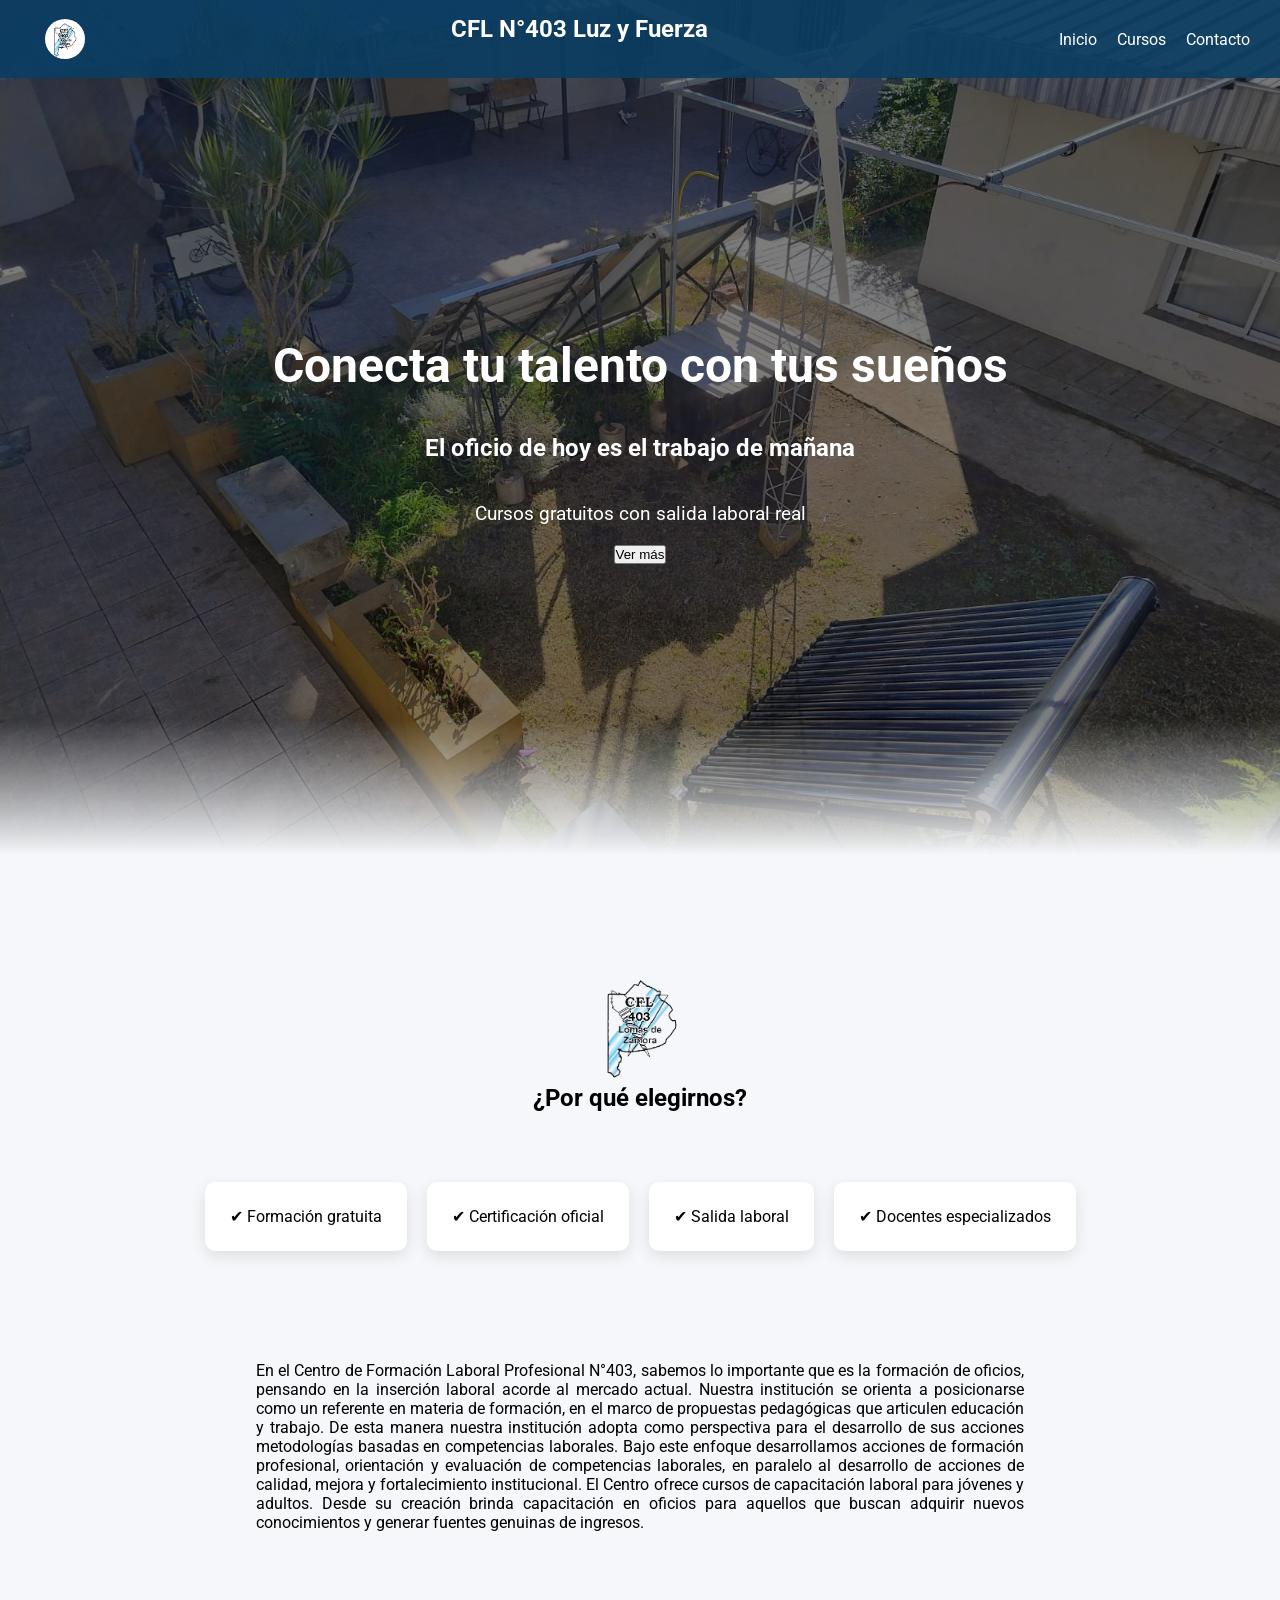
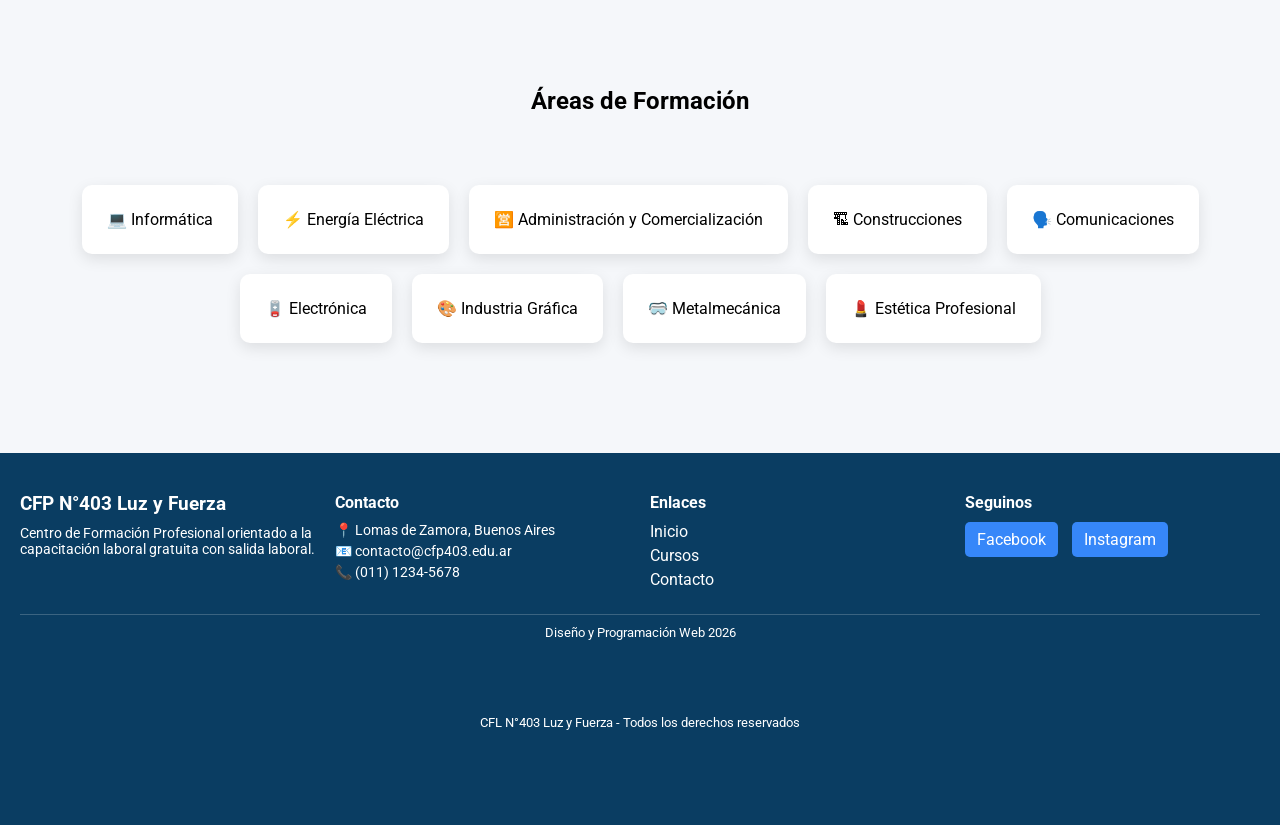
<file: html/index.html>
<!doctype html>
<html lang="es">
  <head>
    <meta charset="UTF-8" />
    <meta name="viewport" content="width=device-width, initial-scale=1.0" />

    <meta
      name="description"
      content="Centro de Formación Profesional 403 Luz y Fuerza. Cursos gratuitos con certificación oficial y salida laboral."
    />

    <link rel="preconnect" href="https://fonts.googleapis.com" />
    <link rel="preconnect" href="https://fonts.gstatic.com" crossorigin />
    <link
      href="https://fonts.googleapis.com/css2?family=Roboto:ital,wght@0,100..900;1,100..900&display=swap"
      rel="stylesheet"
    />
    <!-- <link
      href="https://fonts.googleapis.com/css2?family=Poppins:wght@300;500;700&display=swap"

      rel="stylesheet"
    /> -->

    <link rel="stylesheet" href="../css/global.css" />
    <link rel="stylesheet" href="../css/index.css" />

    <link
      rel="apple-touch-icon"
      sizes="57x57"
      href="../assets/favicons/apple-icon-57x57.png"
    />
    <link
      rel="apple-touch-icon"
      sizes="60x60"
      href="../assets/favicons/apple-icon-60x60.png"
    />
    <link
      rel="apple-touch-icon"
      sizes="72x72"
      href="../assets/favicons/apple-icon-72x72.png"
    />
    <link
      rel="apple-touch-icon"
      sizes="76x76"
      href="../assets/favicons/apple-icon-76x76.png"
    />
    <link
      rel="apple-touch-icon"
      sizes="114x114"
      href="../assets/favicons/apple-icon-114x114.png"
    />
    <link
      rel="apple-touch-icon"
      sizes="120x120"
      href="../assets/favicons/apple-icon-120x120.png"
    />
    <link
      rel="apple-touch-icon"
      sizes="144x144"
      href="../assets/favicons/apple-icon-144x144.png"
    />
    <link
      rel="apple-touch-icon"
      sizes="152x152"
      href="../assets/favicons/apple-icon-152x152.png"
    />
    <link
      rel="apple-touch-icon"
      sizes="180x180"
      href="../assets/favicons/apple-icon-180x180.png"
    />

    <link
      rel="icon"
      type="image/png"
      sizes="192x192"
      href="../assets/favicons/android-icon-192x192.png"
    />
    <link
      rel="icon"
      type="image/png"
      sizes="32x32"
      href="../assets/favicons/favicon-32x32.png"
    />
    <link
      rel="icon"
      type="image/png"
      sizes="96x96"
      href="../assets/favicons/favicon-96x96.png"
    />
    <link
      rel="icon"
      type="image/png"
      sizes="16x16"
      href="../assets/favicons/favicon-16x16.png"
    />

    <link rel="manifest" href="../assets/favicons/manifest.json" />

    <meta name="msapplication-TileColor" content="#ffffff" />
    <meta
      name="msapplication-TileImage"
      content="../assets/favicons/ms-icon-144x144.png"
    />
    <meta name="theme-color" content="#ffffff" />

    <title>CFP 403 Luz y Fuerza</title>
  </head>

  <body>
    <header>
      <img
        class="logo"
        src="../assets/images/logo_b.jpg"
        alt="Logo CFP 403 Luz y Fuerza"
      />

      <h2>CFL N°403 Luz y Fuerza</h2>

      <nav aria-label="Menú principal">
        <a href="index.html">Inicio</a>
        <a href="cursos.html">Cursos</a>
        <a href="contacto.html">Contacto</a>
      </nav>
    </header>

    <main>
      <section class="hero">
        <h1>Conecta tu talento con tus sueños</h1>
        <h2>El oficio de hoy es el trabajo de mañana</h2>
        <p>Cursos gratuitos con salida laboral real</p>
        <button id="btn-ver-mas">Ver más</button>
      </section>

      <section class="section">
        <img
          class="img_section"
          src="../assets/images/logo.png"
          alt="Logo institucional"
        />

        <h2>¿Por qué elegirnos?</h2>

        <div class="cards">
          <div class="card index-animated">✔ Formación gratuita</div>
          <div class="card index-animated">✔ Certificación oficial</div>
          <div class="card index-animated">✔ Salida laboral</div>
          <div class="card index-animated">✔ Docentes especializados</div>
        </div>
      </section>

      <section class="presentacion">
        <p>
          En el Centro de Formación Laboral Profesional N°403, sabemos lo
          importante que es la formación de oficios, pensando en la inserción
          laboral acorde al mercado actual. Nuestra institución se orienta a
          posicionarse como un referente en materia de formación, en el marco de
          propuestas pedagógicas que articulen educación y trabajo. De esta
          manera nuestra institución adopta como perspectiva para el desarrollo
          de sus acciones metodologías basadas en competencias laborales. Bajo
          este enfoque desarrollamos acciones de formación profesional,
          orientación y evaluación de competencias laborales, en paralelo al
          desarrollo de acciones de calidad, mejora y fortalecimiento
          institucional. El Centro ofrece cursos de capacitación laboral para
          jóvenes y adultos. Desde su creación brinda capacitación en oficios
          para aquellos que buscan adquirir nuevos conocimientos y generar
          fuentes genuinas de ingresos.
        </p>
      </section>

      <section class="section">
        <h2>Áreas de Formación</h2>

        <div class="cards">
          <div class="card index-animated">💻 Informática</div>
          <div class="card index-animated">⚡ Energía Eléctrica</div>
          <div class="card index-animated">
            🈺 Administración y Comercialización
          </div>
          <div class="card index-animated">🏗 Construcciones</div>
          <div class="card index-animated">🗣️ Comunicaciones</div>
          <div class="card index-animated">🪫 Electrónica</div>
          <div class="card index-animated">🎨 Industria Gráfica</div>
          <div class="card index-animated">🥽 Metalmecánica</div>
          <div class="card index-animated">💄 Estética Profesional</div>
        </div>
      </section>
    </main>

    <footer class="footer">
      <div class="footer-contenido">
        <div class="footer-col">
          <h3>CFP N°403 Luz y Fuerza</h3>
          <p>
            Centro de Formación Profesional orientado a la capacitación laboral
            gratuita con salida laboral.
          </p>
        </div>

        <div class="footer-col">
          <h4>Contacto</h4>
          <p>📍 Lomas de Zamora, Buenos Aires</p>
          <p>📧 contacto@cfp403.edu.ar</p>
          <p>📞 (011) 1234-5678</p>
        </div>

        <div class="footer-col">
          <h4>Enlaces</h4>
          <a href="index.html">Inicio</a>
          <a href="cursos.html">Cursos</a>
          <a href="contacto.html">Contacto</a>
        </div>

        <div class="footer-col">
          <h4>Seguinos</h4>
          <div class="redes">
            <a href="#" aria-label="Facebook CFP 403">Facebook</a>
            <a href="#" aria-label="Instagram CFP 403">Instagram</a>
          </div>
        </div>
      </div>

      <div class="footer-copy">
        <p>Diseño y Programación Web 2026</p>
        <p>CFL N°403 Luz y Fuerza - Todos los derechos reservados</p>
      </div>
    </footer>

    <script src="../js/index.js"></script>
  </body>
</html>
</file>
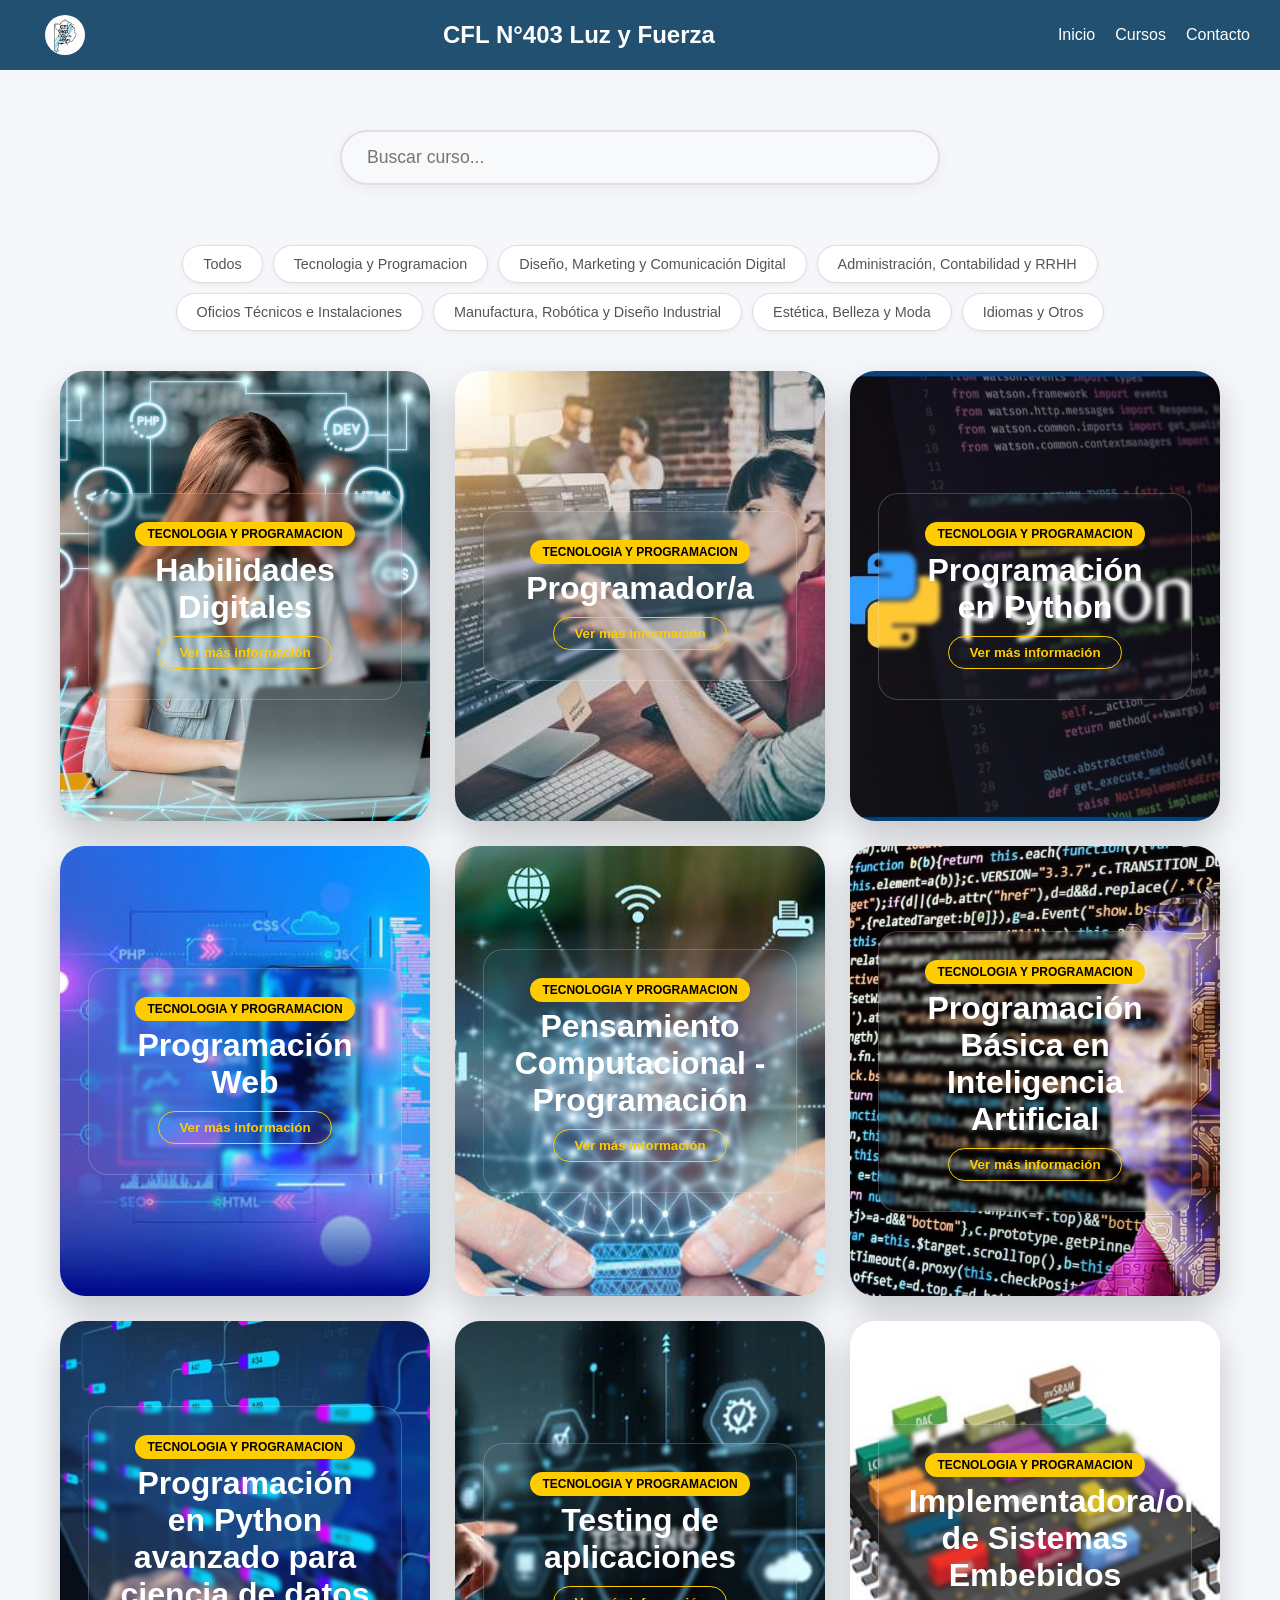
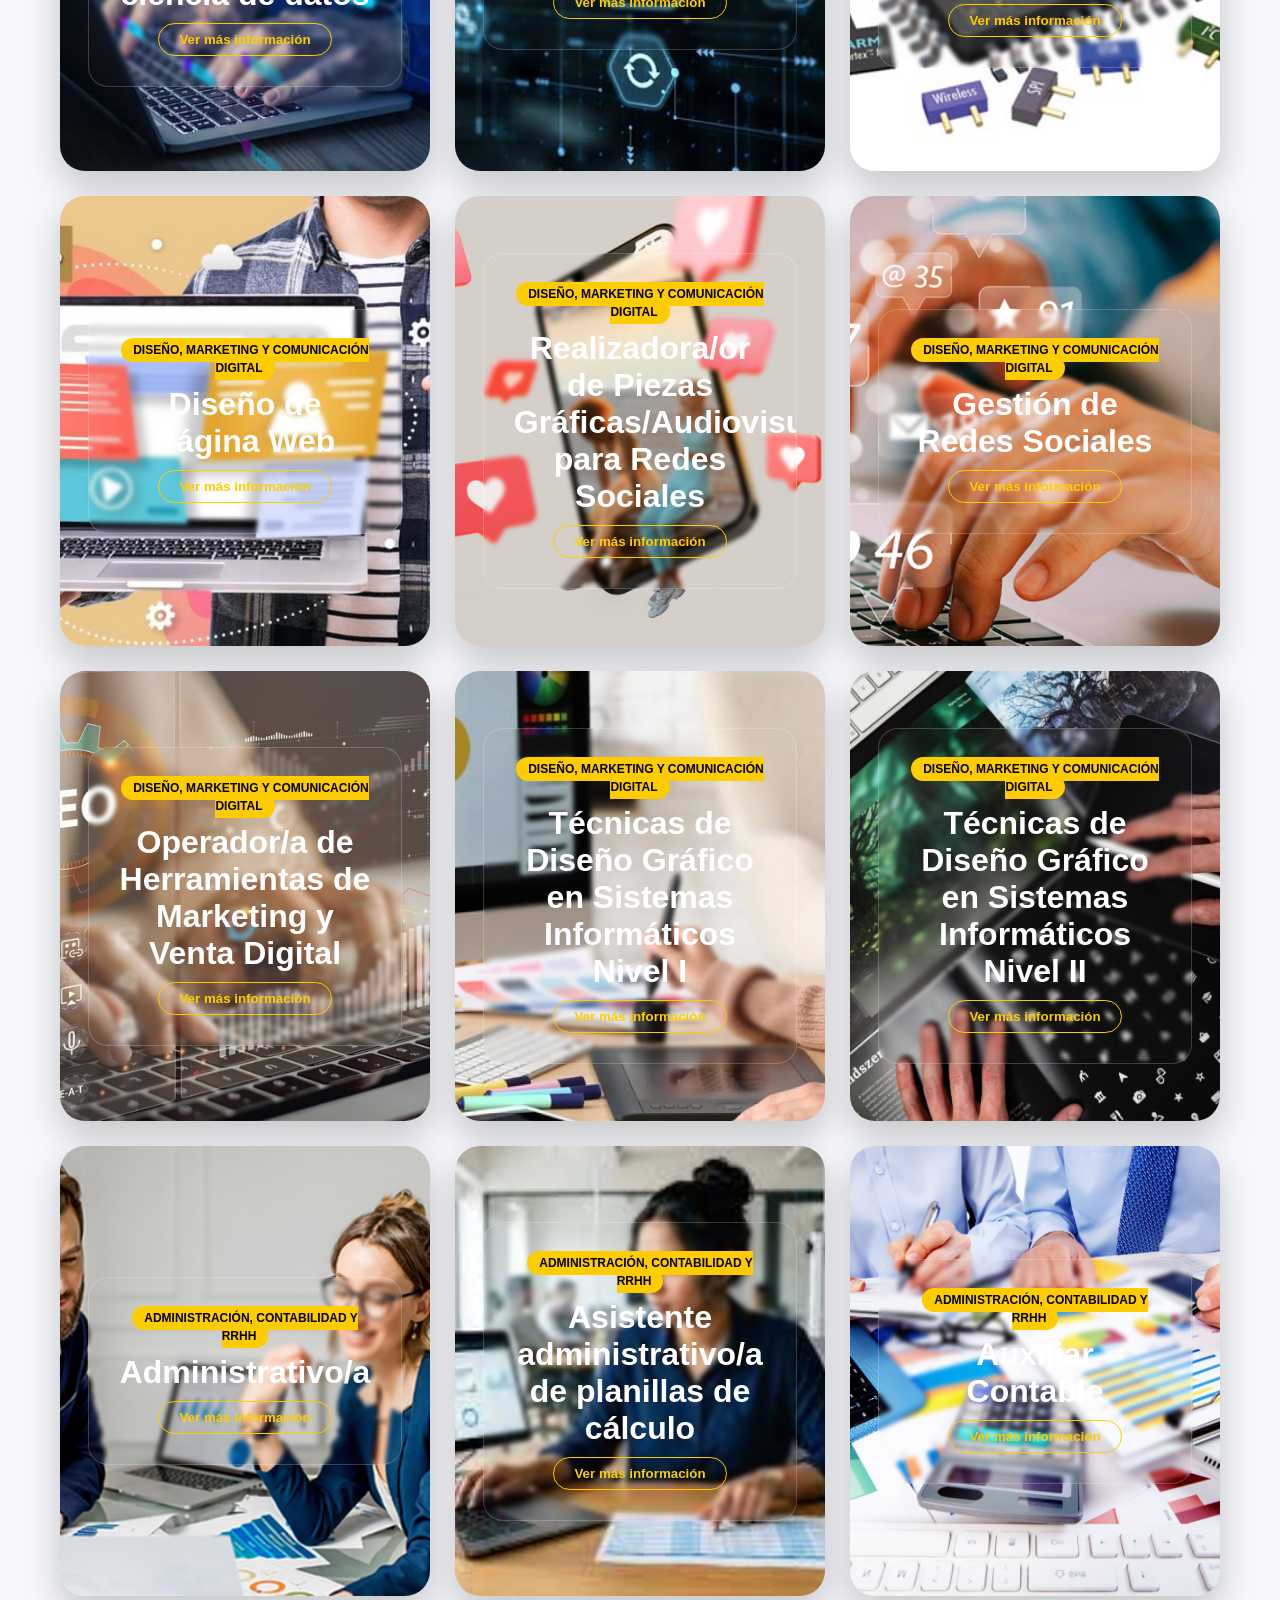
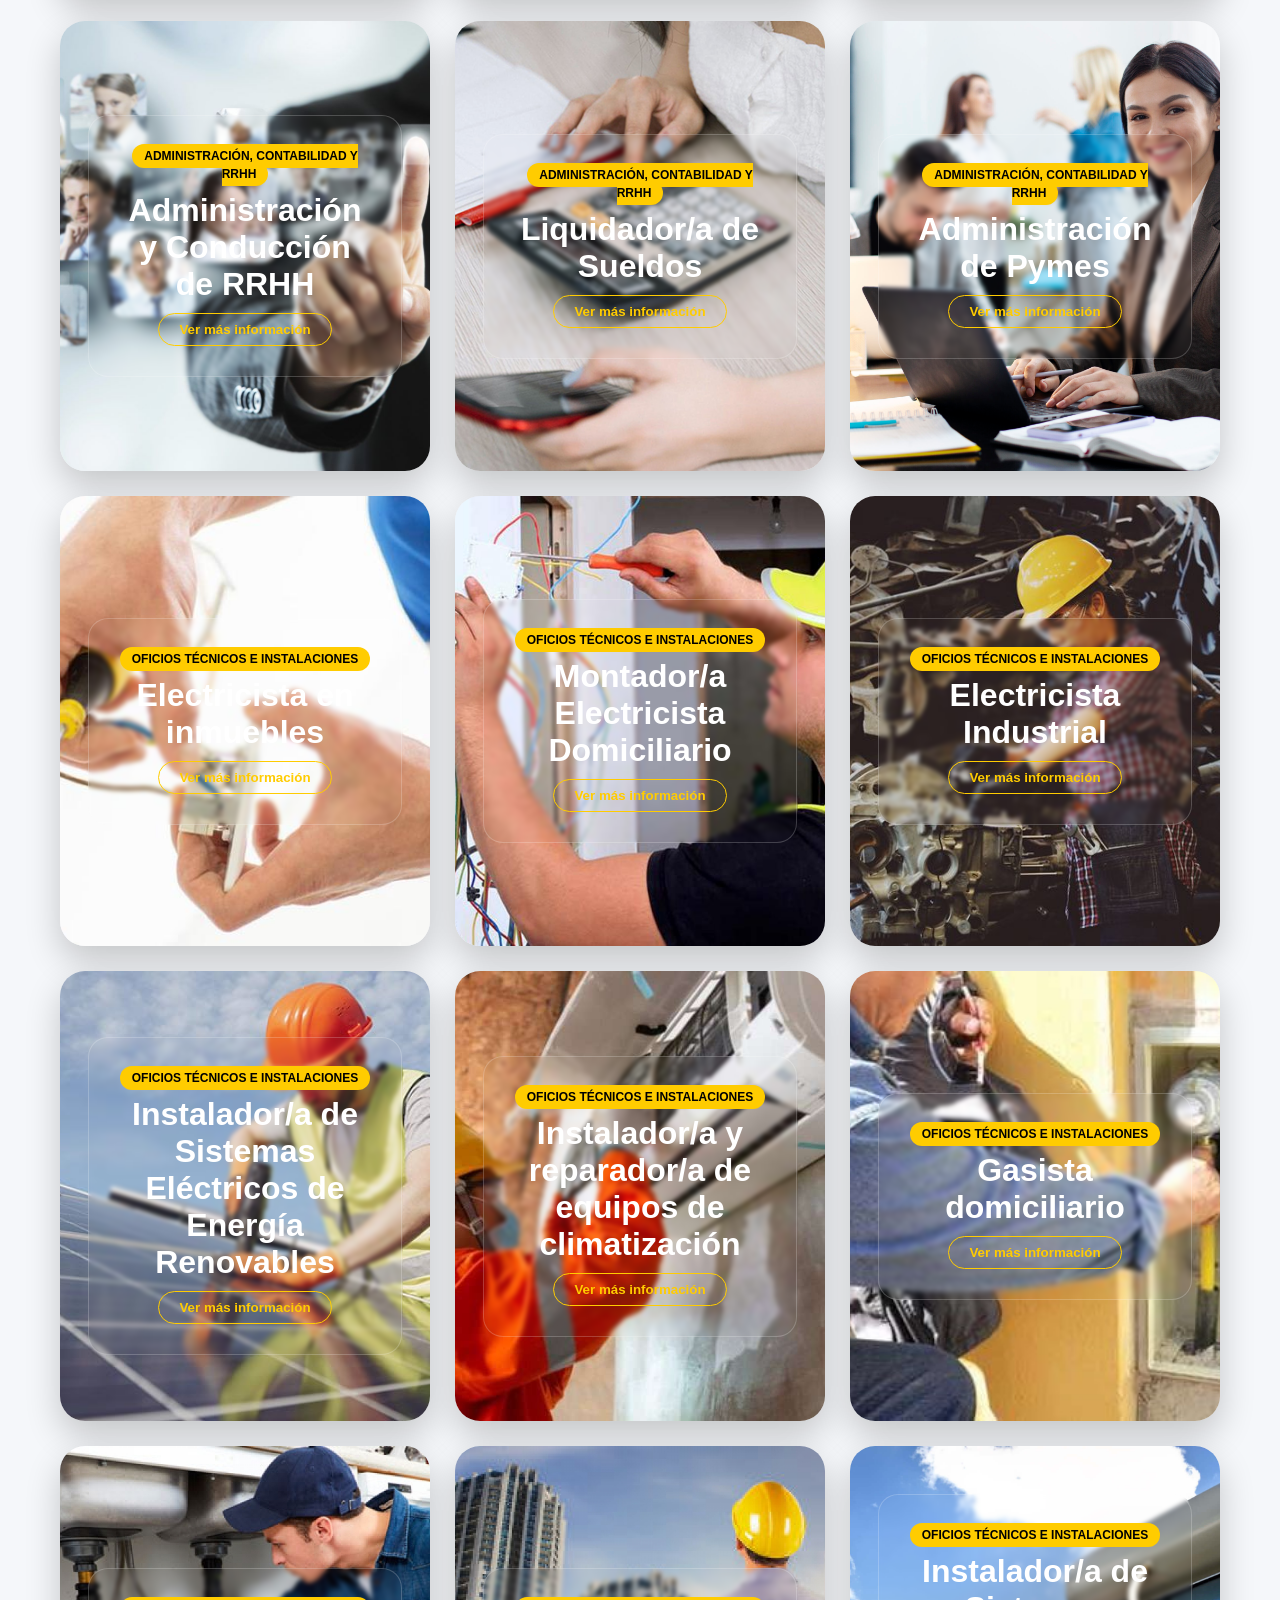
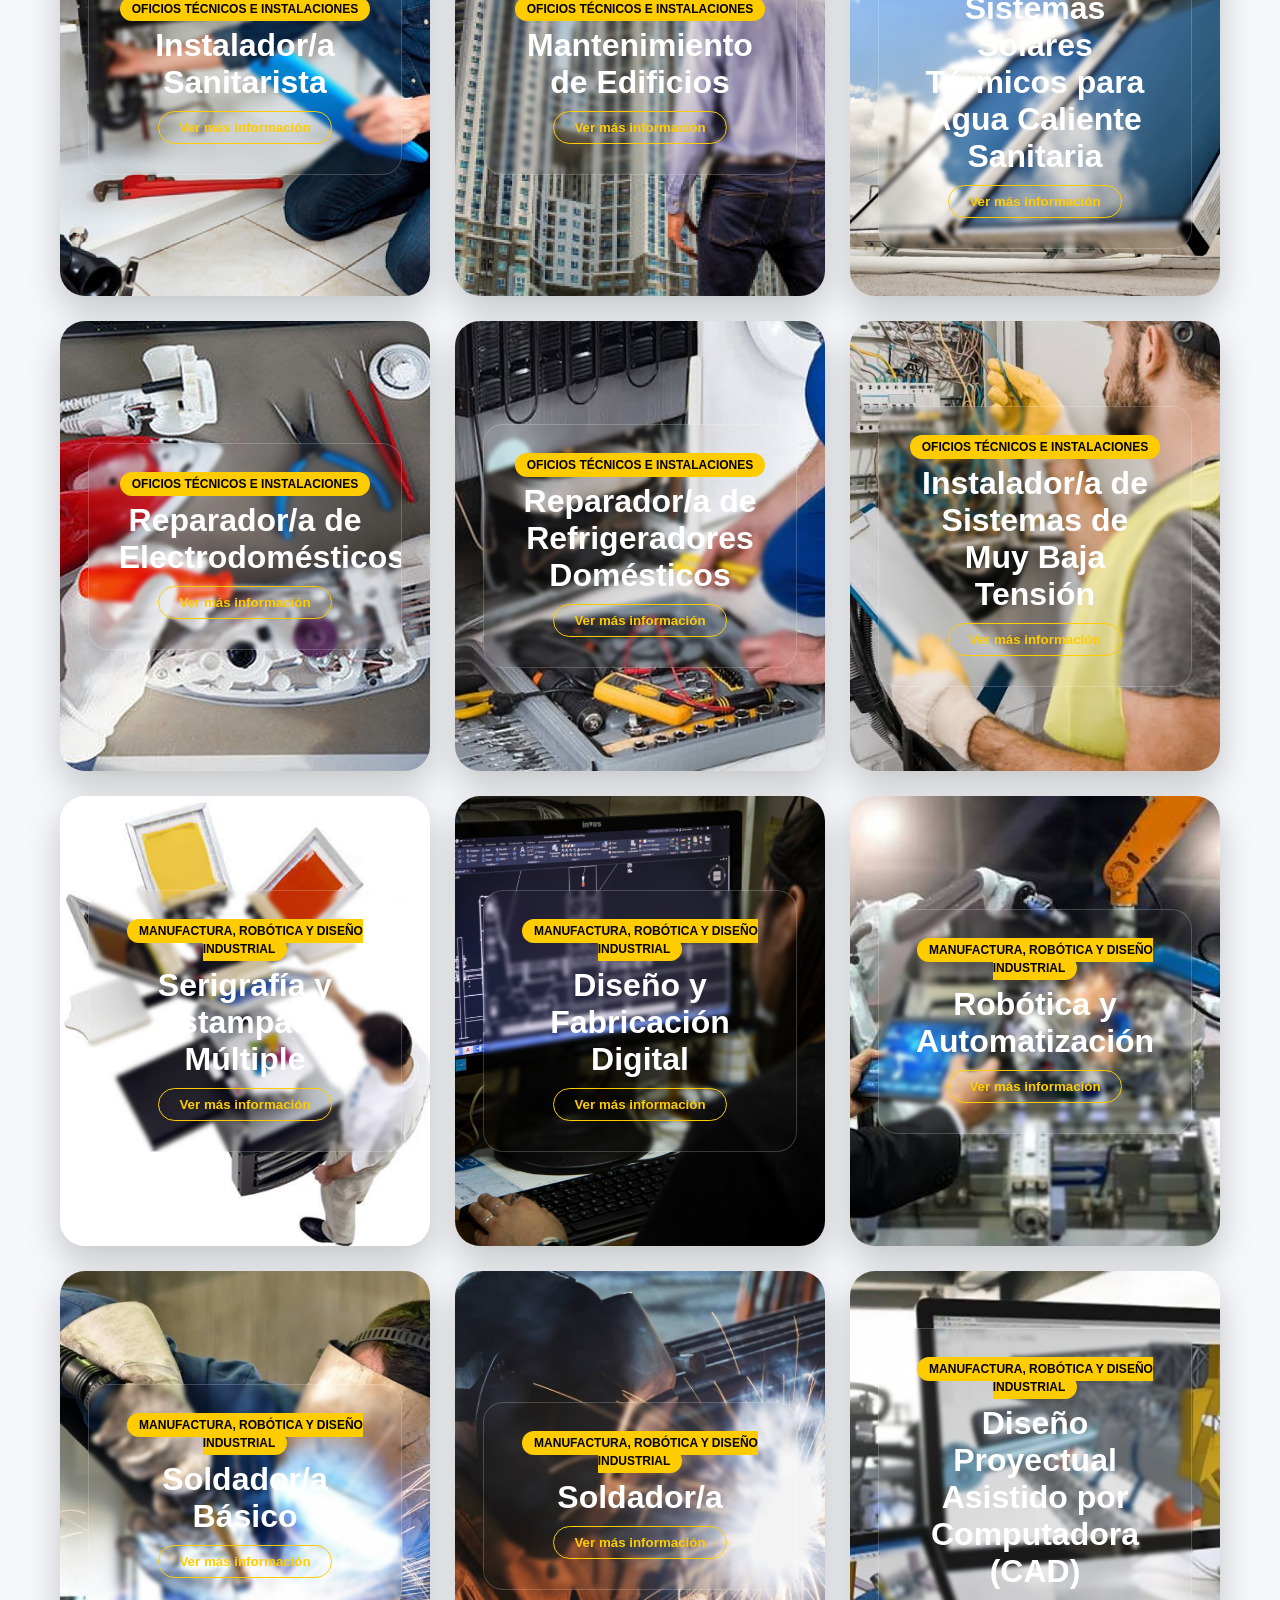
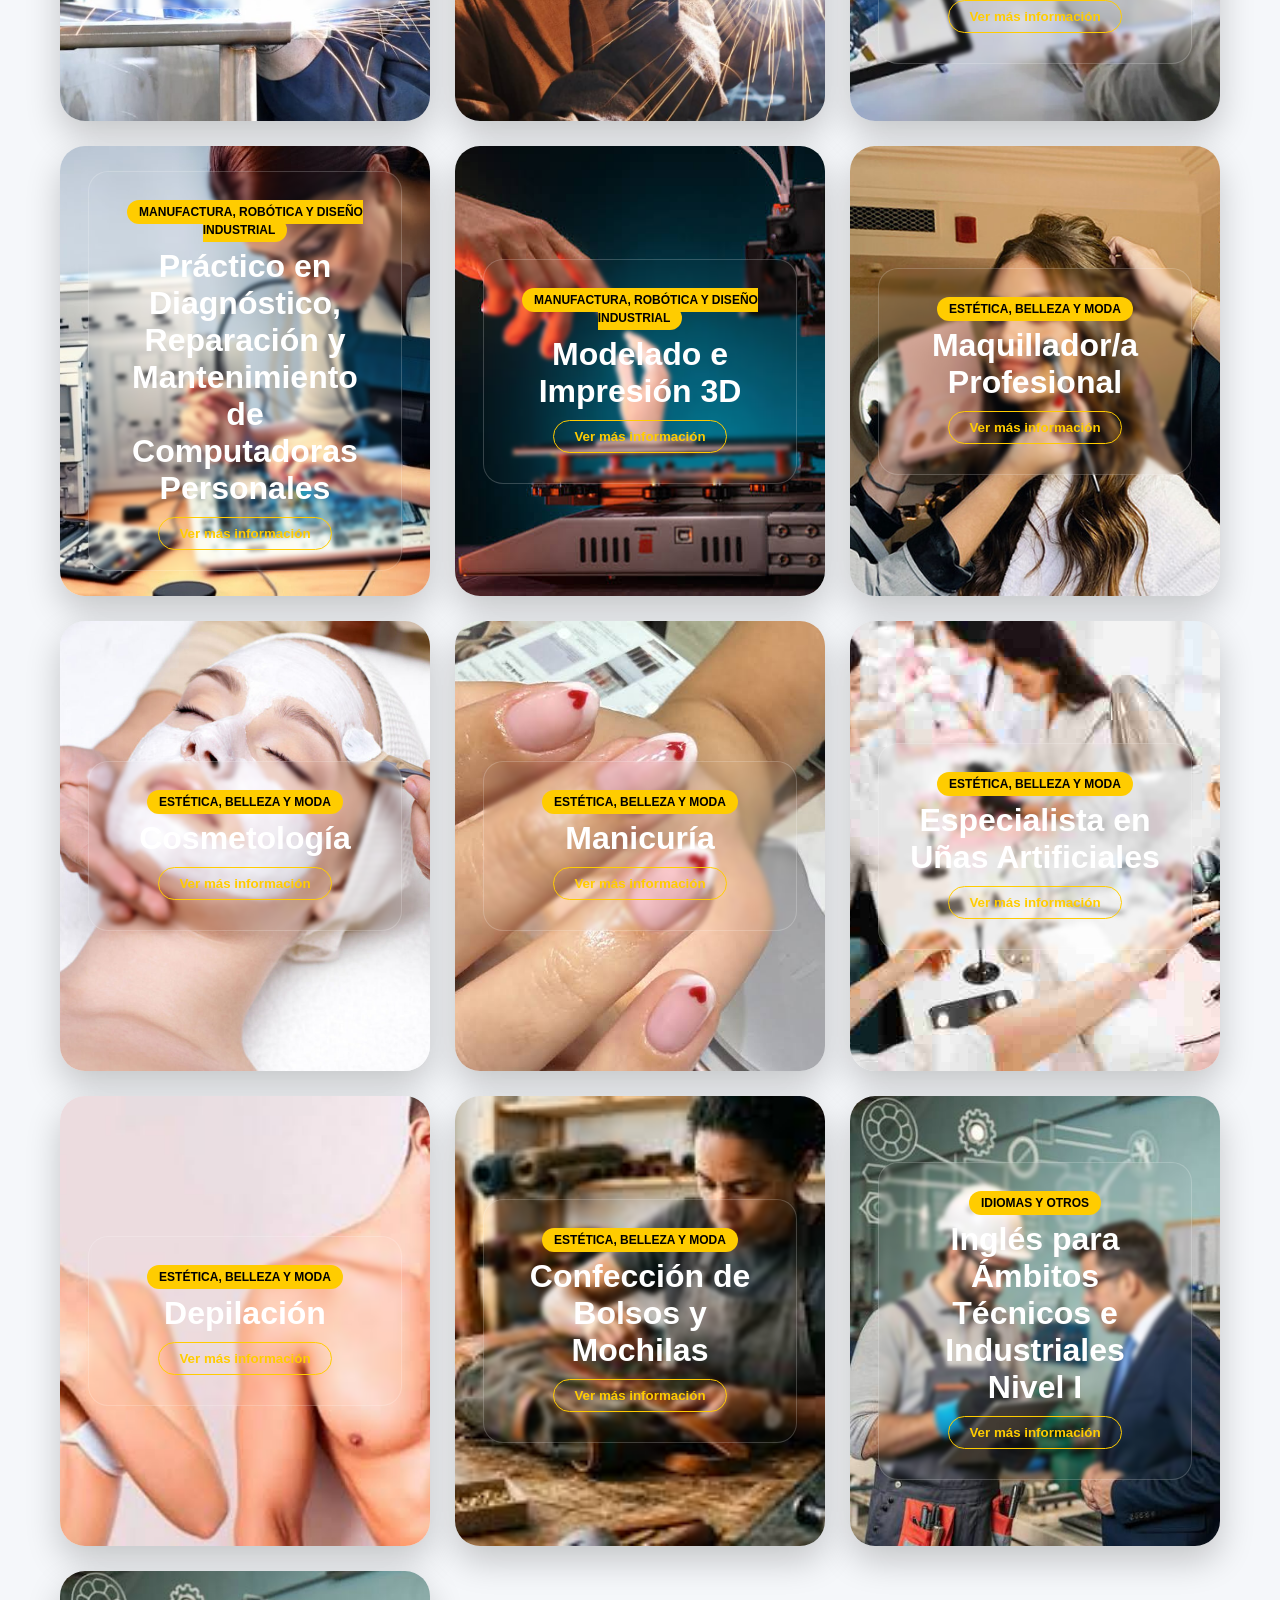
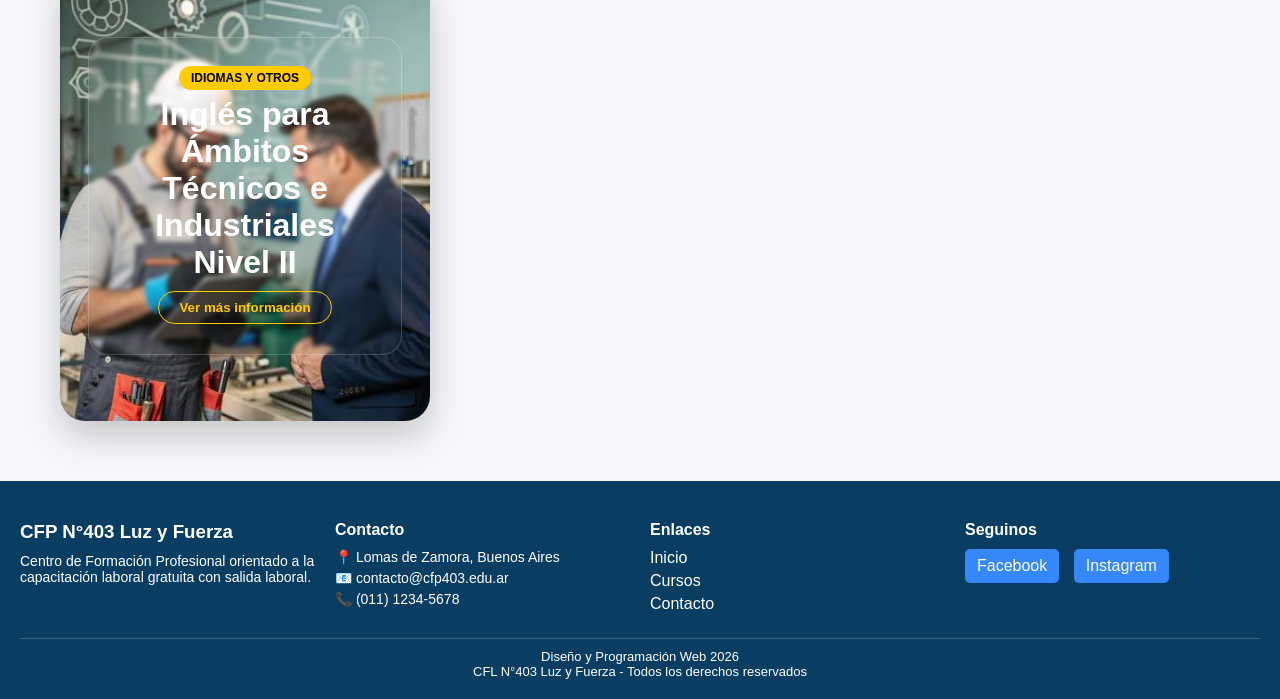
<file: html/cursos.html>
<!doctype html>
<html lang="es">
  <head>
    <meta charset="UTF-8" />
    <meta name="viewport" content="width=device-width, initial-scale=1.0" />

    <!-- Meta descripción para buscadores (SEO) y redes sociales. -->
    <meta
      name="description"
      content="Listado de cursos gratuitos del CFL N°403 Luz y Fuerza con salida laboral."
    />

    <link rel="stylesheet" href="../css/global.css" />
    <link rel="stylesheet" href="../css/cursos.css" />

    <!-- Favicons: Iconos que aparecen en la pestaña del navegador y en dispositivos móviles. -->
    <link
      rel="apple-touch-icon"
      sizes="57x57"
      href="../assets/favicons/apple-icon-57x57.png"
    />
    <link
      rel="apple-touch-icon"
      sizes="60x60"
      href="../assets/favicons/apple-icon-60x60.png"
    />
    <link
      rel="apple-touch-icon"
      sizes="72x72"
      href="../assets/favicons/apple-icon-72x72.png"
    />
    <link
      rel="apple-touch-icon"
      sizes="76x76"
      href="../assets/favicons/apple-icon-76x76.png"
    />
    <link
      rel="apple-touch-icon"
      sizes="114x114"
      href="../assets/favicons/apple-icon-114x114.png"
    />
    <link
      rel="apple-touch-icon"
      sizes="120x120"
      href="../assets/favicons/apple-icon-120x120.png"
    />
    <link
      rel="apple-touch-icon"
      sizes="144x144"
      href="../assets/favicons/apple-icon-144x144.png"
    />
    <link
      rel="apple-touch-icon"
      sizes="152x152"
      href="../assets/favicons/apple-icon-152x152.png"
    />
    <link
      rel="apple-touch-icon"
      sizes="180x180"
      href="../assets/favicons/apple-icon-180x180.png"
    />

    <link
      rel="icon"
      type="image/png"
      sizes="192x192"
      href="../assets/favicons/android-icon-192x192.png"
    />
    <link
      rel="icon"
      type="image/png"
      sizes="32x32"
      href="../assets/favicons/favicon-32x32.png"
    />
    <link
      rel="icon"
      type="image/png"
      sizes="96x96"
      href="../assets/favicons/favicon-96x96.png"
    />
    <link
      rel="icon"
      type="image/png"
      sizes="16x16"
      href="../assets/favicons/favicon-16x16.png"
    />

    <link rel="manifest" href="../assets/favicons/manifest.json" />

    <meta name="msapplication-TileColor" content="#ffffff" />
    <meta
      name="msapplication-TileImage"
      content="../assets/favicons/ms-icon-144x144.png"
    />
    <meta name="theme-color" content="#ffffff" />
    <title>Cursos - CFL N°403</title>
  </head>

  <body class="body-cursos">
    <header>
      <img
        class="logo"
        src="../assets/images/logo_b.jpg"
        alt="Logo CFL 403 Luz y Fuerza"
      />
      <h2>CFL N°403 Luz y Fuerza</h2>
      <!-- Navegación: Enlaces principales del sitio. -->
      <nav aria-label="Menú principal">
        <a href="index.html">Inicio</a>
        <a href="cursos.html">Cursos</a>
        <a href="contacto.html">Contacto</a>
      </nav>
    </header>

    <main>
      <section class="buscador">
        <input
          type="text"
          id="buscar"
          placeholder="Buscar curso..."
          aria-label="Buscar curso"
        />
      </section>

      <section class="filtros">
        <button data-categoria="todos">Todos</button>
        <button data-categoria="Tecnologia y Programacion">
          Tecnologia y Programacion
        </button>
        <button data-categoria="Diseño, Marketing y Comunicación Digital">
          Diseño, Marketing y Comunicación Digital
        </button>
        <button data-categoria="Administración, Contabilidad y RRHH">
          Administración, Contabilidad y RRHH
        </button>
        <button data-categoria="Oficios Técnicos e Instalaciones">
          Oficios Técnicos e Instalaciones
        </button>
        <button data-categoria="Manufactura, Robótica y Diseño Industrial">
          Manufactura, Robótica y Diseño Industrial
        </button>
        <button data-categoria="Estética, Belleza y Moda">
          Estética, Belleza y Moda
        </button>
        <button data-categoria="Idiomas y Otros">Idiomas y Otros</button>
      </section>

      <section class="box_container" id="lista"></section>
    </main>

    <!-- Pie de página: Información institucional, contacto y redes sociales. -->
    <footer class="footer">
      <div class="footer-contenido">
        <div class="footer-col">
          <h3>CFP N°403 Luz y Fuerza</h3>
          <p>
            Centro de Formación Profesional orientado a la capacitación laboral
            gratuita con salida laboral.
          </p>
        </div>
        <div class="footer-col">
          <h4>Contacto</h4>
          <p>📍 Lomas de Zamora, Buenos Aires</p>
          <p>📧 contacto@cfp403.edu.ar</p>
          <p>📞 (011) 1234-5678</p>
        </div>
        <div class="footer-col">
          <h4>Enlaces</h4>
          <a href="index.html">Inicio</a>
          <a href="cursos.html">Cursos</a>
          <a href="contacto.html">Contacto</a>
        </div>
        <div class="footer-col">
          <h4>Seguinos</h4>
          <div class="redes">
            <a href="#" aria-label="Facebook CFP 403">Facebook</a>
            <a href="#" aria-lang="Instagram CFP 403">Instagram</a>
          </div>
        </div>
      </div>
      <div class="footer-copy">
        <p>Diseño y Programación Web 2026</p>
        <p>CFL N°403 Luz y Fuerza - Todos los derechos reservados</p>
      </div>
    </footer>
    <script src="../js/cursos.js"></script>
  </body>
</html>
</file>
<file: css/global.css>
/* ==========================
   VARIABLES GLOBALES
========================== */
:root {
  --primary-color: #0a3d62;
  --secondary-color: #3687f9;
  --background-color: #f5f7fa;
  --white: #ffffff;
  --shadow: 0 5px 15px rgba(0, 0, 0, 0.1);
  --transition: all 0.3s ease;
  --border-radius: 50px; /* Variable crteada para saber si se aplica despues de compilar */
}

/* ==========================
   RESET GENERAL
========================== */
* {
  margin: 0;
  padding: 0;
  box-sizing: border-box;
}

body {
  background: var(--background-color);
  font-family: "Roboto", sans-serif;
  font-optical-sizing: auto;
  font-weight: 400;
  font-style: normal;
  font-variation-settings: "wdth" 100;
}

/* accesibilidad */
.sr-only {
  position: absolute;
  width: 1px;
  height: 1px;
  overflow: hidden;
  clip: rect(0, 0, 0, 0);
}

/* ==========================
   ELEMENTOS GENERALES
========================== */
.logo {
  width: 40px;
  height: 40px;
}

.imagen-sombra {
  box-shadow: 0 0 35px rgba(255, 255, 255, 1);
  margin-inline: 15px;
}

.body-cursos {
  padding-top: 90px;
}

/* ==========================
   HEADER
========================== */
header {
  position: fixed;
  top: 0;
  width: 100%;
  background: rgba(10, 61, 98, 0.9);
  display: flex;
  justify-content: space-between;
  align-items: center;
  padding: 15px 30px;
  color: var(--white);
  z-index: 1000;
  user-select: none;
}

header img {
  margin-inline: 15px;
  border-radius: 50%;
}

nav {
  display: flex;
  gap: 20px;
}

nav a {
  color: var(--white);
  text-decoration: none;
}

/* ==========================
   SECCIONES BASE
========================== */
.section {
  padding: 80px 20px;
  text-align: center;
}

.cards,
.contenedor {
  display: flex;
  flex-wrap: wrap;
  justify-content: center;
  gap: 20px;
  margin-top: 40px;
  padding: 30px;
}

.card {
  background: var(--white);
  padding: 25px;
  border-radius: 10px;
  box-shadow: var(--shadow);
  transition: transform var(--transition);
}

.card:hover {
  transform: translateY(-8px);
}

/* ==========================
   FOOTER
========================== */
.footer {
  background: var(--primary-color);
  color: var(--white);
  padding: 40px 20px 20px;
  margin-top: 40px;
}

.footer-contenido {
  display: flex;
  flex-wrap: wrap;
  justify-content: space-between;
  gap: 20px;
}

.footer-col {
  flex: 1;
  min-width: 200px;
}

.footer-col h3,
.footer-col h4 {
  margin-bottom: 10px;
}

.footer-col p {
  font-size: 14px;
  margin-bottom: 5px;
}

.footer-col a {
  display: block;
  color: var(--white);
  text-decoration: none;
  margin-bottom: 5px;
  transition: color var(--transition);
}

.footer-col a:hover {
  color: #1dd1a1;
}

.redes a {
  display: inline-block;
  margin-right: 10px;
  background: var(--secondary-color);
  color: var(--white);
  padding: 8px 12px;
  border-radius: 5px;
  text-decoration: none;
}

.redes a:hover {
  background: var(--white);
  color: var(--primary-color);
}

.footer-copy {
  text-align: center;
  margin-top: 20px;
  font-size: 13px;
  border-top: 1px solid rgba(255, 255, 255, 0.2);
  padding-top: 10px;
}

/* ==========================
   ANIMACIONES & RESPONSIVE
========================== */
@keyframes fadeUp {
  from {
    opacity: 0;
    transform: translateY(30px);
  }
  to {
    opacity: 1;
    transform: translateY(0);
  }
}

@keyframes zoom {
  from {
    transform: scale(0.7);
    opacity: 0;
  }
  to {
    transform: scale(1);
    opacity: 1;
  }
}

@media (max-width: 768px) {
  header {
    flex-direction: column;
    gap: 10px;
    padding: 15px;
  }
  nav {
    flex-wrap: wrap;
    justify-content: center;
  }
  .hero h1 {
    font-size: 2rem;
  }
  .cards,
  .contenedor,
  .footer-contenido {
    flex-direction: column;
    align-items: center;
    text-align: center;
  }
  .presentacion p {
    padding-inline: 10%;
  }
  .modal-content {
    width: 90%;
  }
}
</file>
<file: css/index.css>
.textopregunta{
  font-size: 2.5rem;

  color: var(--primary-color);
  text-align: center;
  position: relative;
  padding-bottom: 15px;
  margin-bottom: 30px;
  margin-top: 30px;
}
.textopregunta::after{
  content: '';
  position: absolute;
  bottom: 0;
  left: 50%;
  transform: translateX(-50%);
  width: 60px;
  height: 4px;
  background: var(--primary-color); /* usa color principal */
  border-radius: 2px;
}
/* HERO */
.hero {
  height: 100vh;
  background:
    linear-gradient(rgba(0, 0, 0, 0.5), rgba(0, 0, 0, 0.5)),
    url("../assets/images/patio1.jpeg");
  background-size: cover;
  background-position: center;
  display: flex;
  flex-direction: column;
  justify-content: center;
  align-items: center;
  text-align: center;
  color: var(--white);
  animation: fadeUp 1s;
  mask-image: linear-gradient(to bottom, black 80%, transparent 95%);
  -webkit-mask-image: linear-gradient(to bottom, black 80%, transparent 95%);

}

.hero h1 {
  margin-top: 0;
  /*esto evita una linea blanca entre imagenes*/
  margin-bottom: 40px;
  font-size: 3rem;
  animation: fadeUp 1s;
}

.hero p {
  margin-top: 0;
  /*esto evita una linea blanca entre imagenes*/
  margin: 20px;
  font-size: 1.2rem;
  animation: fadeUp 1.5s;
}


/*imagen con texto igual que hero, agregado por joel*/
/*INICIO*/
.hero2 {

  height: 100vh;
  background:
    linear-gradient(rgba(0, 0, 0, 0.5), rgba(0, 0, 0, 0.5)),
    url("../assets/images/patio3.jpeg");
  background-size: cover;
  background-position: center;
  display: flex;
  flex-direction: column;
  justify-content: center;
  align-items: center;
  text-align: center;
  color: var(--white);
  animation: fadeUp 1s;
mask-image: linear-gradient(to top, black 80%, transparent 95%);
-webkit-mask-image: linear-gradient(to top, black 80%, transparent 95%);
}
p{
  margin-bottom: 75px;
}
.hero2 p {
  margin: 20px 0;
  font-size: 3rem;
  animation: fadeUp 1.5s;
}
.hero2 h1 {
  margin: 20px 0;
  font-size: 3rem;
  animation: fadeUp 1.5s;
}
.hero2 button {
  margin-top: 40px;
  padding: 12px 25px;
  border: none;
  background: var(--white);
  color: var(--primary-color);
  cursor: pointer;
  border-radius: 5px;
  transition: transform var(--transition);
}

.hero2 button:hover {
  transform: scale(1.08);
}
.hero3{
    text-align: center;
}
/* TRASLADE EL BUTTON A HERO2 */
/*FIN
/*imagen con texto igual que hero, agregado por joel*/
/*INICIO*/
/* .hero3 {

  height: 100vh;
  background:
    linear-gradient(rgba(0, 0, 0, 0.5), rgba(0, 0, 0, 0.5)),
    url("../assets/images/patio3.jpeg");
  background-size: cover;
  background-position: center;
  display: flex;
  flex-direction: column;
  justify-content: center;
  align-items: center;
  text-align: center;
  color: var(--white);
}

.hero3 p {
  margin: 20px 0;
  font-size: 1.2rem;
  animation: fadeUp 1.5s;
} */

/*FIN

/* SECCIÓN ESPECÍFICA */
.img_section {
  width: 80px;
  height: 100px;
}

.presentacion p {
  padding-inline: 20%;
  text-align: justify;
}
.card{
  text-decoration: none;
    color: inherit;
    /* con esto anulo el subrayado y texto azul de los links */
}
/* clase nueva para las tarjetas
de la parte de "porque elegirnos?" */
/* INICIO */
.card2 {
  position: relative;      /* ancla el destello dentro de la tarjeta */
  overflow: hidden;        /* corta el destello cuando sale de los limites */
  background: var(--white);
  padding: 25px;
  border-radius: 10px;
  box-shadow: var(--shadow);
  transition: transform var(--transition);
  display: flex;
  flex-direction: row;
  width: 300px;
  height: 120px;
  
}

.card2:hover {
  transform: translateY(-8px);
}

/* DESTELLO (pseudo-elemento) */
.card2::before {
  content: '';
  position: absolute;
  top: 0;
  left: -75%;              /* arranca escondido a la izquierda */
  z-index: 2;
  width: 50%;
  height: 100%;
  background: linear-gradient(
    to right, 
    rgba(255, 255, 255, 0) 0%, 
    rgba(255, 255, 255, 0.4) 100% /* subi a 0.4 para que resalte sobre fondo blanco */
  );
}
.card2:hover::before {
  animation: shine 0.75s ease-in-out;
}

.footer {
    margin-top: 0 !important;
}
.card.index-animated {
  position: relative;
  overflow: hidden;  text-decoration: none;
    color: inherit;
}

.card.index-animated::before {
  content: '';
  position: absolute;
  top: 0;
  left: -75%;              /* arranca escondido a la izquierda */
  z-index: 2;
  width: 50%;
  height: 100%;
  background: linear-gradient(
    to right, 
    rgba(255, 255, 255, 0) 0%, 
    rgba(255, 255, 255, 0.4) 100% /* subi a 0.4 para que resalte sobre fondo blanco */
  );
}

.card.index-animated:hover::before {
  animation: shine 0.75s ease-in-out;
}
@keyframes shine {
  0% {
    left: -75%;
  }
  100% {
    left: 125%;            /* Termina escondido a la derecha */
  }
}
/* FIN */
h2 {
  text-align: center;
  margin-bottom: 20px;
}
</file>
<file: css/cursos.css>
/* --- SECCIÓN DEL BUSCADOR --- */
/* Estilo principal para el área donde el usuario escribe lo que busca */
.buscador {
  padding: 40px 20px;
  text-align: center;
}

/* Diseño del cuadro de texto (bordes redondeados y tamaño) */
#buscar {
  width: 100%;
  max-width: 600px;
  padding: 15px 25px;
  font-size: 1.1rem;
  border: 2px solid #e0e0e0;
  border-radius: 50px;
  outline: none;
  transition: all 0.3s ease;
  background-color: #f8f9fa;
  box-shadow: 0 4px 15px rgba(0, 0, 0, 0.05);
}

/* Cambio visual cuando el usuario hace clic dentro del buscador */
#buscar:focus {
  border-color: #007bff;
  background-color: #fff;
  box-shadow: 0 4px 20px rgba(0, 123, 255, 0.2);
  transform: scale(1.02);
}

/* --- SECCIÓN DE FILTROS --- */
/* Contenedor de los botones para filtrar por categorías */
.filtros {
  display: flex;
  flex-wrap: wrap;
  justify-content: center;
  gap: 10px;
  padding: 20px;
  max-width: 1000px;
  margin: 0 auto;
}

/* Estilo de cada botón individual */
.filtros button {
  padding: 10px 20px;
  border: none;
  border-radius: 50px;
  background: white;
  color: #555;
  font-weight: 500;
  font-size: 0.9rem;
  cursor: pointer;
  transition: all 0.3s ease;
  border: 1px solid #ddd;
  box-shadow: 0 2px 5px rgba(0, 0, 0, 0.05);
}

/* Efecto visual cuando pasas el mouse sobre un botón de filtro */
.filtros button:hover {
  background-color: #007bff;
  color: white;
  border-color: #007bff;
  transform: translateY(-3px);
  box-shadow: 0 5px 15px rgba(0, 123, 255, 0.3);
}

/* 
  =========================================
  ESTRUCTURA DE LAS TARJETAS (DISEÑO Y GRID)
  =========================================
*/

/* Organiza las tarjetas en filas y columnas automáticamente */
.box_container {
  display: grid;
  grid-template-columns: repeat(auto-fit, minmax(350px, 1fr));
  gap: 25px;
  padding: 20px;
  max-width: 1200px;
  margin: 0 auto;
}

/* Diseño base de cada tarjeta informativa */
.box {
  position: relative;
  width: 100%;
  min-height: 450px;
  border-radius: 25px;
  overflow: hidden;
  box-shadow: 0 15px 35px rgba(0, 0, 0, 0.2);
}

/* Imagen de fondo que llena toda la tarjeta */
.box-bg {
  position: absolute;
  top: 0;
  left: 0;
  width: 100%;
  height: 100%;
  object-fit: cover;
  z-index: 1;
}

/* Capa que permite que el texto sea legible sobre la imagen */
.box-overlay {
  position: relative;
  z-index: 2;
  width: 100%;
  height: 100%;
  display: flex;
  align-items: center;
  justify-content: center;
}

/* Caja con fondo semi-transparente y desenfoque (efecto cristal) */
.box-content {
  padding: 30px;
  width: 85%;
  max-height: 400px;
  overflow-y: auto;
  background: rgba(255, 255, 255, 0.01);
  backdrop-filter: blur(2px);
  -webkit-backdrop-filter: blur(2px);
  border: 1px solid rgba(255, 255, 255, 0.2);
  border-radius: 20px;
  text-align: center;
}

/* --- ESTILOS DE TEXTO Y ELEMENTOS VISUALES --- */

/* Etiqueta pequeña que indica la categoría del curso */
.category-badge {
  background-color: #ffcc00;
  color: #000;
  padding: 5px 12px;
  border-radius: 20px;
  font-size: 0.75rem;
  font-weight: bold;
  text-transform: uppercase;
}

/* Título principal del nombre del curso */
.box-title {
  color: #fff;
  font-size: 2rem;
  margin: 10px 0;
  font-weight: bold;
}

/* Texto descriptivo corto debajo del título */
.box-description {
  color: #e0e0e0;
  font-size: 1.1rem;
  max-width: 600px;
  margin: 0 auto 20px auto;
}

/* Estilo visual para la tabla de detalles del curso */
.info-table {
  width: 100%;
  border-collapse: collapse;
  margin-top: 15px;
  background: rgba(0, 0, 0, 0.3);
  border-radius: 10px;
  overflow: hidden;
}

.info-table td {
  padding: 10px;
  color: #fff;
  font-size: 0.9rem;
  border-bottom: 1px solid rgba(255, 255, 255, 0.1);
}

/* Resalta las etiquetas de la izquierda (Turno, Días, Horarios) */
.info-table td:first-child {
  color: #ffcc00;
  font-weight: bold;
  width: 35%;
}

/* --- INTERACCIÓN "VER MÁS" (EFECTO ACORDEÓN) --- */

/* Oculta la información extra por defecto para no saturar el diseño */
.extra-info {
  max-height: 0;
  overflow: hidden;
  transition: all 0.5s ease-in-out;
  opacity: 0;
}

/* Muestra la información cuando se activa el botón */
.extra-info.show {
  max-height: 1000px;
  opacity: 1;
  margin-bottom: 15px;
}

/* Botón interactivo para expandir o contraer información */
.btn-more {
  background: none;
  border: 1px solid #ffcc00;
  color: #ffcc00;
  padding: 8px 20px;
  border-radius: 20px;
  cursor: pointer;
  font-weight: bold;
  transition: all 0.3s ease;
}

/* Efecto visual al pasar el mouse sobre el botón "Ver más" */
.btn-more:hover {
  background: #ffcc00;
  color: #000;
  transform: scale(1.05);
}

/* --- ESTILOS ESPECÍFICOS PARA LA TABLA DE COMISIONES --- */

/* Estilo para la fila de encabezado (Lugar / Opción) */
.row-commission {
  background: rgba(255, 196, 0, 0.1);
  border-bottom: 2px solid rgba(255, 255, 0, 0.3);
}

/* Estilo para el texto central en las filas de encabezado */
.cell-info-header {
  text-align: center;
  padding: 15px 10px;
  font-size: 1.1rem;
  color: #ffcc00;
  font-weight: bold;
  width: 100%;
}

/* Asegura que el texto de las celdas esté centrado */
.info-table td {
  text-align: center;
  padding: 10px;
}

/* --- AJUSTES PARA MÓVILES Y TABLETS --- */
@media (max-width: 768px) {
  /* Ajusta el tamaño de las tarjetas en pantallas pequeñas */
  .box {
    min-height: auto;
    height: auto;
  }

  /* Reduce el tamaño del texto para que se vea mejor en celulares */
  .box-content {
    width: 95%;
    padding: 20px;
  }

  .box-title {
    font-size: 1.6rem;
  }

  .filtros button {
    padding: 8px 16px;
    font-size: 0.85rem;
  }

  .info-table td {
    font-size: 0.8rem;
  }
}
</file>
